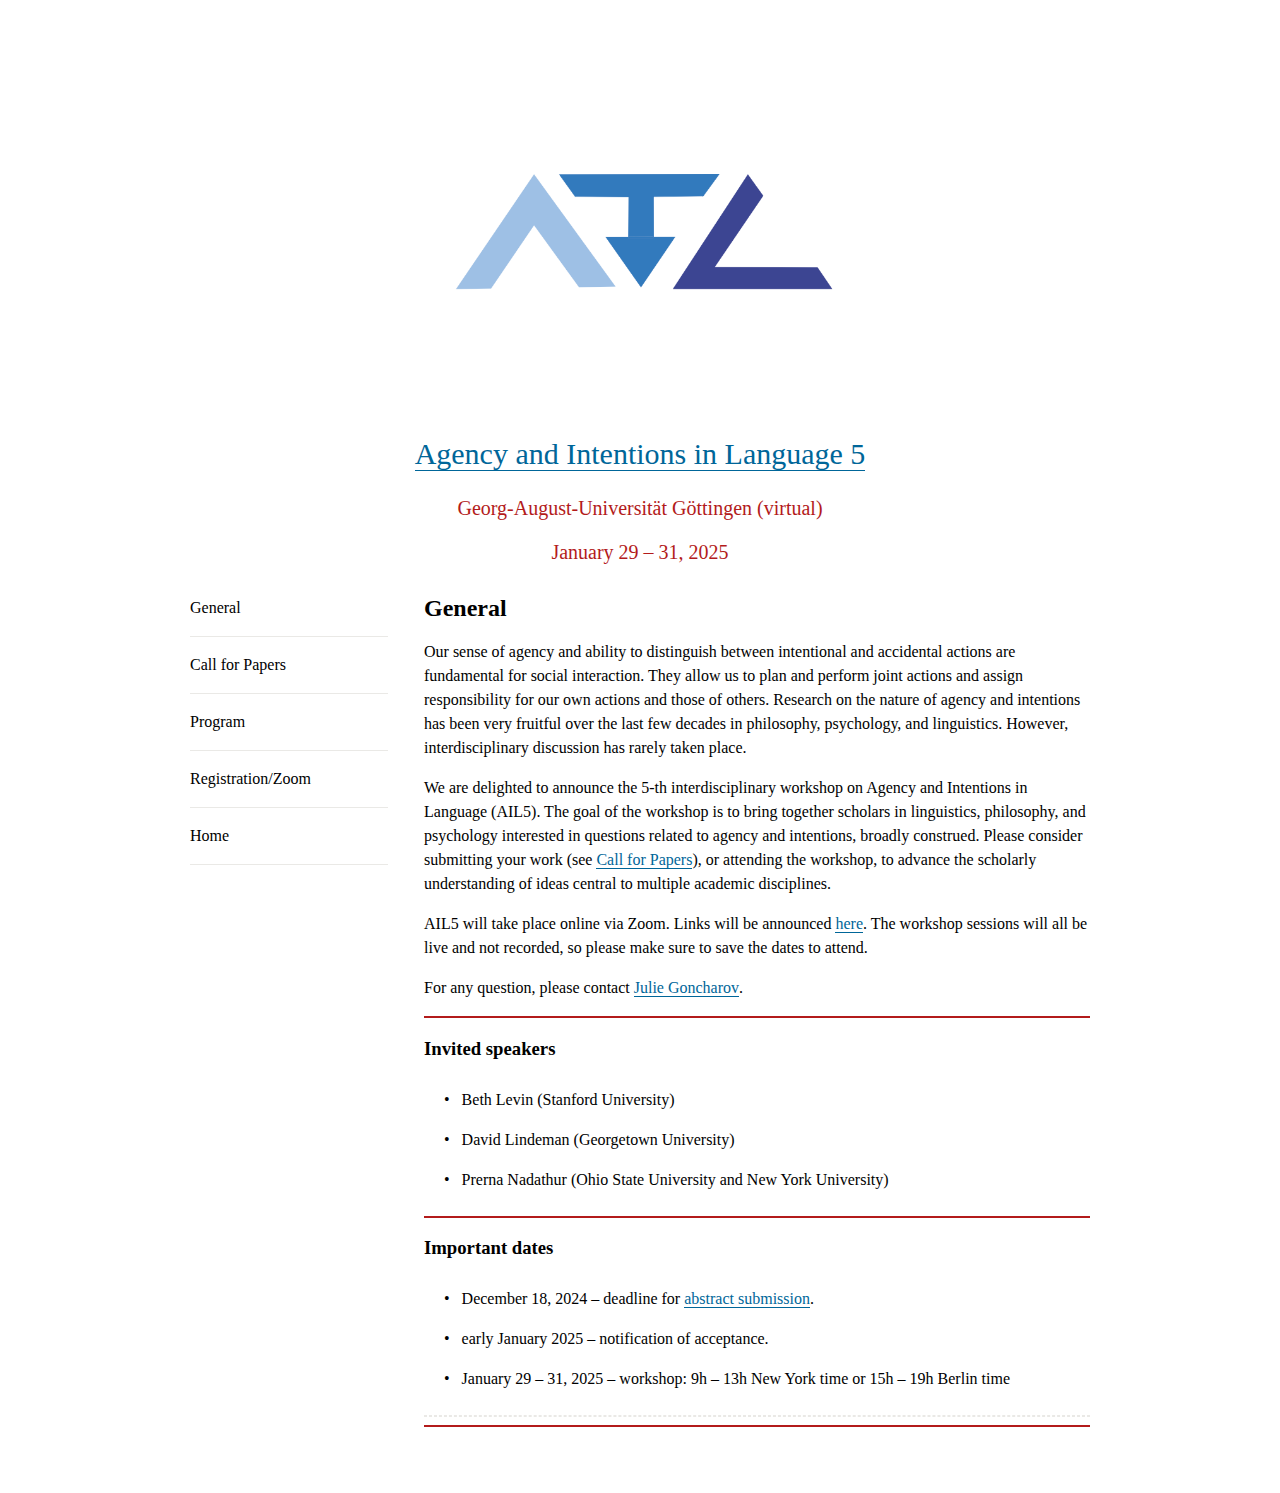
<file: index.html>
<!-- This code is adapted from the website created by Dylan Bumford and Sarah Murray for SALTs -->
<!DOCTYPE html>
<html lang="en">
<head>
  <meta name="viewport" content="width=device-width, initial-scale=1.0" charset="utf-8"/>
  <title>AIL 5 | Home</title>                                                       <!-- modify X to AIL number -->
  <meta name="description" content="Agency and Intentions in Language">
  <meta property="og:title" content="AIL 5"/>                                       <!-- modify X to AIL number -->
  <meta property="og:url" content="https://ail-workshop.github.io/"/>
  <meta property="og:description" content="AIL 5">                                  <!-- modify X to AIL number -->
  <meta property="og:image" content="ail-logo.png">
  <meta property="og:type" content="website"/>
  <link rel="stylesheet" href="ail-site.css" type="text/css" media="screen"/>
  <link href="https://fonts.googleapis.com/css?family=Lato|Open+Sans" rel="stylesheet">
</head>
  <body>
    <div class="container">
      <div class="row">
         <div id="logo-div">
           <a href="index.html" id="logo-link"><img src="ail_logos/ail_logo_blue.png" id="logo" alt="AIL5 logo"/></a> <!-- modify i) logo colour, if desired ii) X to AIL number -->
           <br>
           <div id="location-div" >
             <span id="location" >
               <a href="index.html">Agency and Intentions in Language 5</a>           <!-- modify X to AIL number -->
             </span>
             <br>
             <span id="date" class="alert">
               <p>
               Georg-August-Universität Göttingen (virtual)                                          <!-- modify -->
               </p>
               <p>
               January 29 &ndash; 31, 2025                                               <!-- modify -->
               </p>
            </span>
          </div>
        </div>
        <div class="row">
          <div id="nav" class="three columns">
            <ul>
              <li>
                <a href="index.html">General</a>
              </li>
              <li>
                <a href="call.html">Call for Papers</a>
              </li>
              <li>
                <a href="program.html">Program</a>
              </li>
              <li>
                <a href="registration.html">Registration/Zoom</a>
              </li>
		      <li>
                <a href="https://ail-workshop.github.io/index.html">Home</a>
              </li>
            </ul>
          </div>
          <div id="content" class="nine columns">            
            <h2>General</h2>
            <p>
              Our sense of agency and ability to distinguish between intentional and accidental actions are fundamental for social interaction.
              They allow us to plan and perform joint actions and assign responsibility for our own actions and those of others.
              Research on the nature of agency and intentions has been very fruitful over the last few decades in philosophy, psychology, and linguistics.
              However, interdisciplinary discussion has rarely taken place.
          	</p>
          	<p>
		      We are delighted to announce the 5-th interdisciplinary workshop on Agency and Intentions in Language (AIL5).
              The goal of the workshop is to bring together scholars in linguistics, philosophy, and psychology interested in questions related to agency and intentions, broadly construed.
              Please consider submitting your work (see <a href="call.html">Call for Papers</a>), or attending the workshop, to advance the scholarly understanding of ideas central to multiple academic disciplines.
            </p>
            <p>
              AIL5 will take place online via Zoom.
              Links will be announced <a href="registration.html">here</a>.
              The workshop sessions will all be live and not recorded, so please make sure to save the dates to attend.
            </p>
            <p>
              For any question, please contact 
              <a href="mailto:julie.goncharov@uni-goettingen.de">Julie Goncharov</a>.        
            </p>
            <hr>
            <h3>Invited speakers</h3>                                         <!-- modify section and css for emoji -->
            <ul id="speakers">
              <li>
                Beth Levin (Stanford University)
              </li>
              <li>
                David Lindeman (Georgetown University)
              </li>
              <li>
                Prerna Nadathur (Ohio State University and New York University)
              </li>
<!--              <li>
                Invited Speaker 4 (University XX)
              </li>-->
            </ul>
            <hr>
            <h3>Important dates</h3>
            <ul id="speakers">
              <li>
                December 18, 2024 &ndash; deadline for <a href="call.html">abstract submission</a>.  
              </li>
			  <li>	
                early January 2025 &ndash; notification of acceptance.
              </li>
              <li>
                January 29 &ndash; 31, 2025 &ndash; workshop: 9h &ndash; 13h New York time  or 15h &ndash; 19h Berlin time
              </li>
            </ul>
            <hr style="border-style: dashed; border-color: #eae9e6">
            <hr>
            <div class="row">
            <div class="three columns" style="text-align: center;">
            </div>
            <div class="nine columns">
            </div>
            </div>
          </div>
        </div>
      </div>
    </div>
  </body>
</html>
</file>
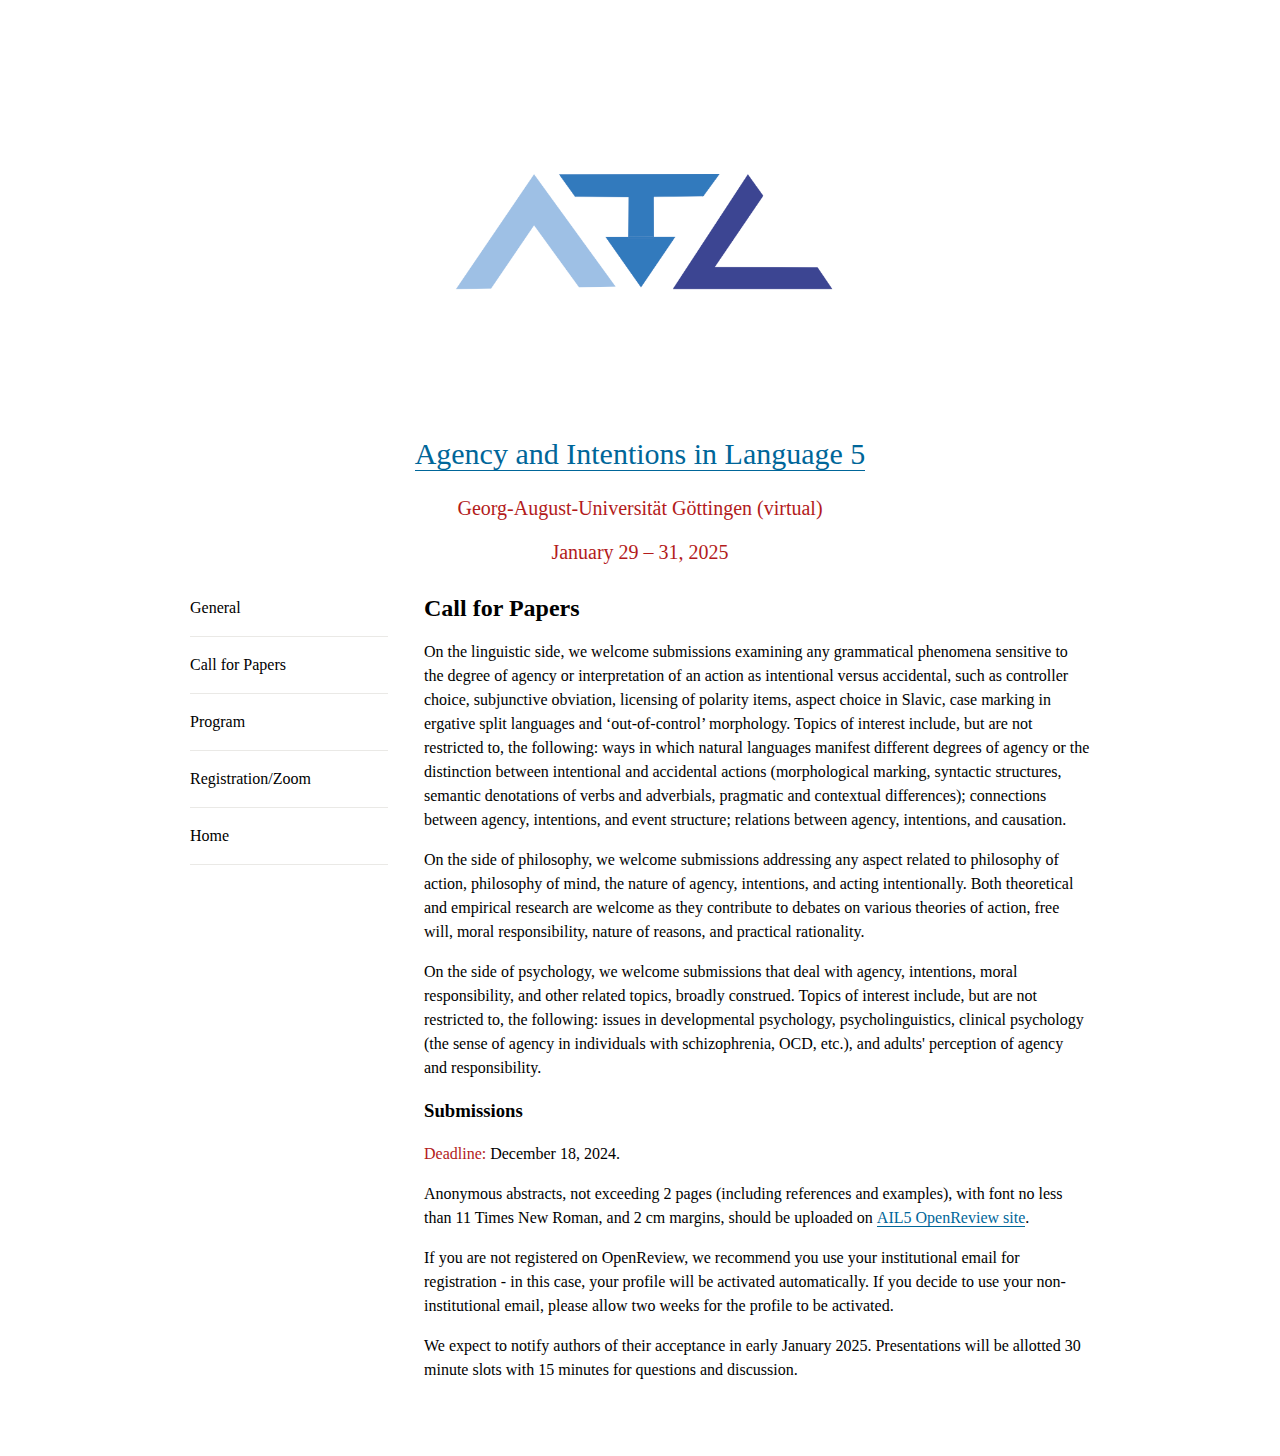
<file: call.html>
<!-- This code is adapted from the website created by Dylan Bumford and Sarah Murray for SALTs -->
<!DOCTYPE html>
<html lang="en">
<head>
  <meta name="viewport" content="width=device-width, initial-scale=1.0" charset="utf-8"/>
  <title>AIL 5 | Home</title>                                                       <!-- modify X to AIL number -->
  <meta name="description" content="Agency and Intentions in Language">
  <meta property="og:title" content="AIL 5"/>                                       <!-- modify X to AIL number -->
  <meta property="og:url" content="https://ail-workshop.github.io/"/>
  <meta property="og:description" content="AIL 5">                                  <!-- modify X to AIL number -->
  <meta property="og:image" content="ail-logo.png">
  <meta property="og:type" content="website"/>
  <link rel="stylesheet" href="ail-site.css" type="text/css" media="screen"/>
  <link href="https://fonts.googleapis.com/css?family=Lato|Open+Sans" rel="stylesheet">
</head>
  <body>
    <div class="container">
      <div class="row">
         <div id="logo-div">
           <a href="index.html" id="logo-link"><img src="ail_logos/ail_logo_blue.png" id="logo" alt="AIL5 logo"/></a> <!-- modify i) logo colour, if desired ii) X to AIL number -->
           <br>
           <div id="location-div" >
             <span id="location" >
               <a href="index.html">Agency and Intentions in Language 5</a>           <!-- modify X to AIL number -->
             </span>
             <br>
             <span id="date" class="alert">
               <p>
               Georg-August-Universität Göttingen (virtual)                                          <!-- modify -->
               </p>
               <p>
               January 29 &ndash; 31, 2025                                               <!-- modify -->
               </p>
            </span>
          </div>
        </div>
        <div class="row">
          <div id="nav" class="three columns">
            <ul>
              <li>
                <a href="index.html">General</a>
              </li>
              <li>
                <a href="call.html">Call for Papers</a>
              </li>
              <li>
                <a href="program.html">Program</a>
              </li>
              <li>
                <a href="registration.html">Registration/Zoom</a>
              </li>
		      <li>
                <a href="https://ail-workshop.github.io/index.html">Home</a>
              </li>
            </ul>
          </div>
          <div id="content" class="nine columns">
            <h2>Call for Papers</h2>
            <p>
		      On the linguistic side, we welcome submissions examining any grammatical phenomena sensitive to the degree of agency or interpretation of an action as intentional versus accidental, such as controller choice, subjunctive obviation, licensing of polarity items, aspect choice in Slavic, case marking in ergative split languages and ‘out-of-control’ morphology.
              Topics of interest include, but are not restricted to, the following: ways in which natural languages manifest different degrees of agency or the distinction between intentional and accidental actions (morphological marking, syntactic structures, semantic denotations of verbs and adverbials, pragmatic and contextual differences); connections between agency, intentions, and event structure; relations between agency, intentions, and causation.
            </p>
            <p>
              On the side of philosophy, we welcome submissions addressing any aspect related to philosophy of action, philosophy of mind, the nature of agency, intentions, and acting intentionally.
              Both theoretical and empirical research are welcome as they contribute to debates on various theories of action, free will, moral responsibility, nature of reasons, and practical rationality.
            </p>
            <p>
              On the side of psychology, we welcome submissions that deal with agency, intentions, moral responsibility, and other related topics, broadly construed.
              Topics of interest include, but are not restricted to, the following: issues in developmental psychology, psycholinguistics, clinical psychology (the sense of agency in individuals with schizophrenia, OCD, etc.), and adults' perception of agency and responsibility.
		    </p>
            <h3> Submissions </h3>
              <p>
              <b><span class="alert">Deadline:</span> December 18, 2024</b>.
              </p>
              <p>
                Anonymous abstracts, not exceeding 2 pages (including references and examples), with font no less than 11 Times New Roman, and 2 cm margins, should be uploaded on <a href="https://openreview.net/group?id=AIL/2025/Workshop">AIL5 OpenReview site</a>.
			   </p>	
			   <p>	
				If you are not registered on OpenReview, we recommend you use your institutional email for registration - in this case, your profile will be activated automatically.
				If you decide to use your non-institutional email, please allow two weeks for the profile to be activated.
			   </p>	
			   <p>	
                We expect to notify authors of their acceptance in early January 2025.
                Presentations will be allotted 30 minute slots with 15 minutes for questions and discussion.
              </p>
          </div>
        </div>
      </div>
    </div>
  </body>
</html>
</file>
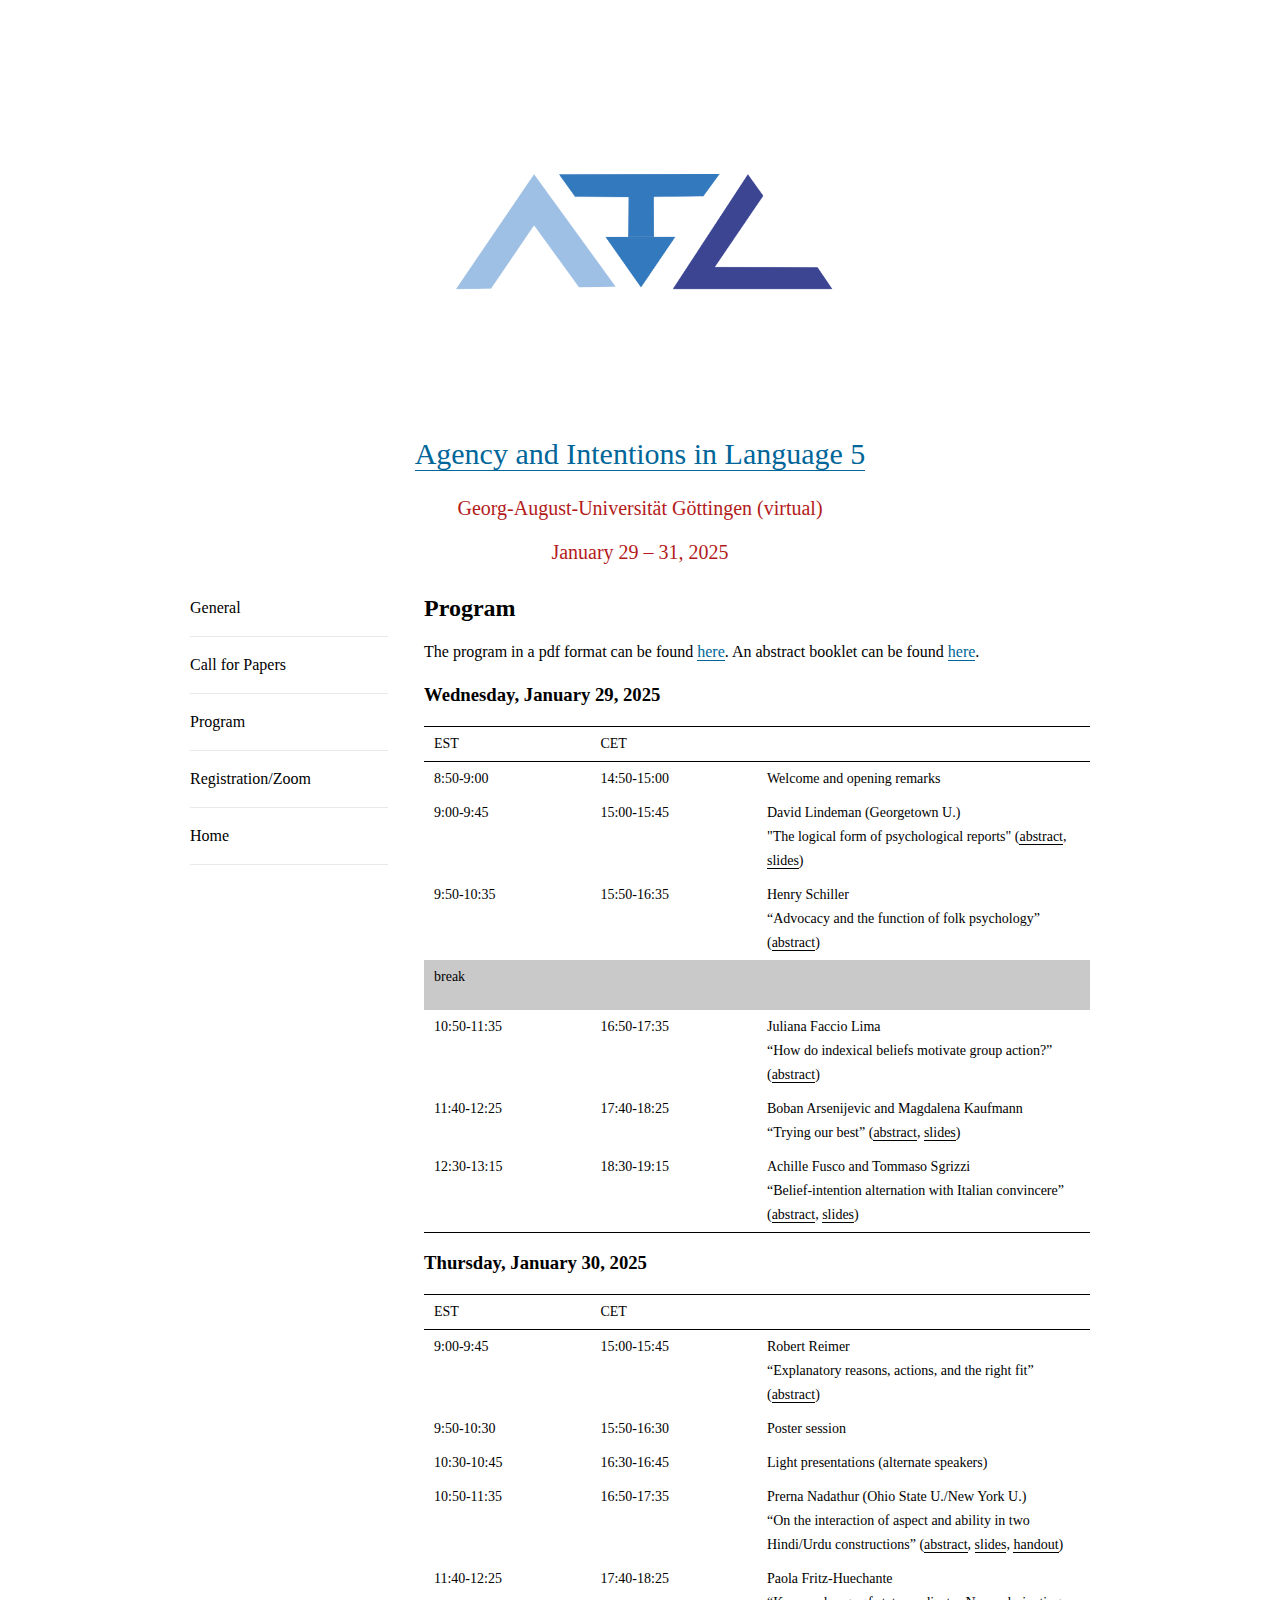
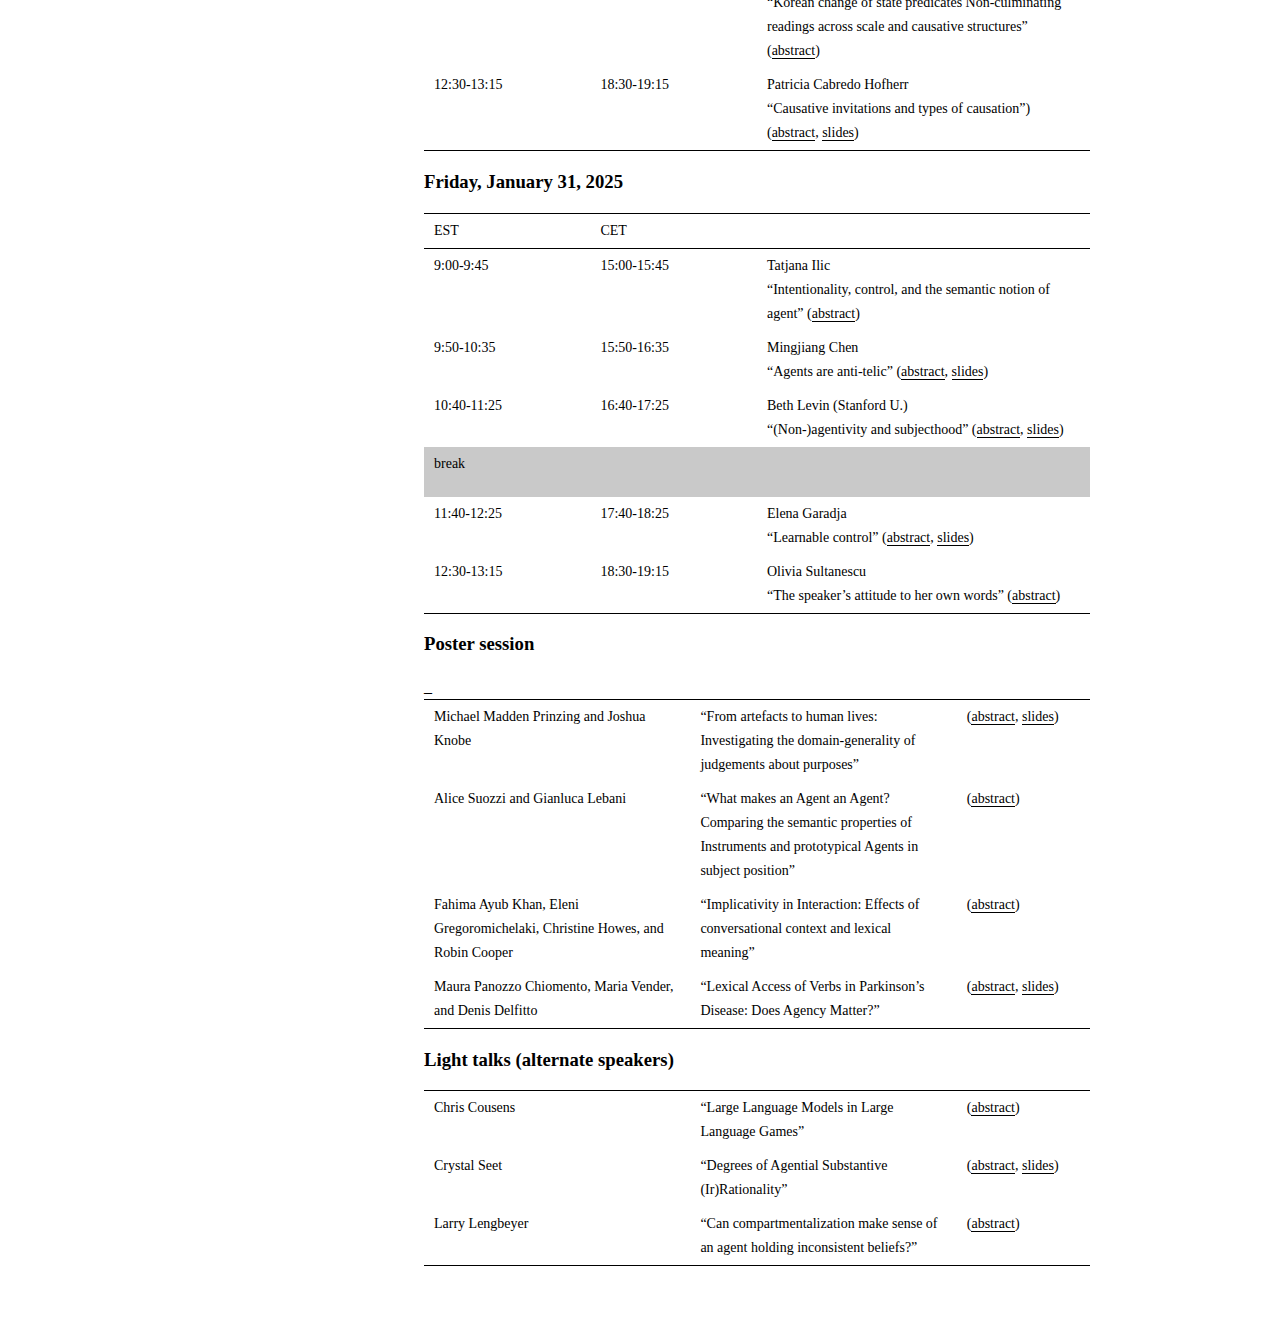
<file: program.html>
<!-- This code is adapted from the website created by Dylan Bumford and Sarah Murray for SALTs -->
<!DOCTYPE html>
<html lang="en">
<head>
  <meta name="viewport" content="width=device-width, initial-scale=1.0" charset="utf-8"/>
  <title>AIL 5 | Home</title>                                                       <!-- modify X to AIL number -->
  <meta name="description" content="Agency and Intentions in Language">
  <meta property="og:title" content="AIL 5"/>                                       <!-- modify X to AIL number -->
  <meta property="og:url" content="https://ail-workshop.github.io/"/>
  <meta property="og:description" content="AIL 5">                                  <!-- modify X to AIL number -->
  <meta property="og:image" content="ail-logo.png">
  <meta property="og:type" content="website"/>
  <link rel="stylesheet" href="ail-site.css" type="text/css" media="screen"/>
  <link href="https://fonts.googleapis.com/css?family=Lato|Open+Sans" rel="stylesheet">
</head>
  <body>
    <div class="container">
      <div class="row">
         <div id="logo-div">
           <a href="index.html" id="logo-link"><img src="ail_logos/ail_logo_blue.png" id="logo" alt="AIL5 logo"/></a> <!-- modify i) logo colour, if desired ii) X to AIL number -->
           <br>
           <div id="location-div" >
             <span id="location" >
               <a href="index.html">Agency and Intentions in Language 5</a>           <!-- modify X to AIL number -->
             </span>
             <br>
             <span id="date" class="alert">
               <p>
               Georg-August-Universität Göttingen (virtual)                                          <!-- modify -->
               </p>
               <p>
               January 29 &ndash; 31, 2025                                               <!-- modify -->
               </p>
            </span>
          </div>
        </div>
        <div class="row">
          <div id="nav" class="three columns">
            <ul>
              <li>
                <a href="index.html">General</a>
              </li>
              <li>
                <a href="call.html">Call for Papers</a>
              </li>
              <li>
                <a href="program.html">Program</a>
              </li>
              <li>
                <a href="registration.html">Registration/Zoom</a>
              </li>
		      <li>
                <a href="https://ail-workshop.github.io/index.html">Home</a>
              </li>
            </ul>
          </div>
          <div id="content" class="nine columns" >
            <h2>Program</h2>
<!--            <p>
              The program will be added soon.
            </p>
-->
            <p>
              The program in a pdf format can be found <a href="docs/AIL5_schedule.pdf">here</a>.
              An abstract booklet can be found <a href="docs/AIL5_abstract_booklet.pdf">here</a>.
            </p>
          <h3>Wednesday, January 29, 2025</h3>
            <table class="program">
              <tbody>
                <tr>
                  <td class="head">EST</td>
                  <td class="head">CET</td>
                  <td class="head"> </td>
                </tr>              
                <tr>
                  <td class="time">8:50-9:00</td>
                  <td class="time">14:50-15:00</td>
                  <td class="title" colspan="2">Welcome and opening remarks</td>
                </tr>
                <tr>
                  <td class="time"><b>9:00-9:45</b></td>
                  <td class="time"><b>15:00-15:45</b></td>
                  <td class="title" colspan="2"><b>David Lindeman (Georgetown U.) <br> 
                    "The logical form of psychological reports"</b>
					(<a href="docs/abstracts_AIL5/Lindeman.pdf">abstract</a>, 
					 <a href="docs/slides_AIL5/Lindeman_slides_AIL5.pdf">slides</a>)
		  </td>
                </tr>
                <tr>
                  <td class="time">9:50-10:35</td>
                  <td class="time">15:50-16:35</td>
                  <td class="title" colspan="2">Henry Schiller <br>
			 		“Advocacy and the function of folk psychology”
					(<a href="docs/abstracts_AIL5/Schiller.pdf">abstract</a>) 
		  </td>
                </tr>
                <tr class="poster">
                  <td class="title" colspan="4">break</td>
                </tr>
                <tr>
                  <td class="time">10:50-11:35</td>
                  <td class="time">16:50-17:35</td>
                  <td class="title" colspan="2">Juliana Faccio Lima <br>
		  			“How do indexical beliefs motivate group action?”
					(<a href="docs/abstracts_AIL5/Lima.pdf">abstract</a>) 
		  </td>
                </tr>
                <tr>
                  <td class="time">11:40-12:25</td>
                  <td class="time">17:40-18:25</td>
                  <td class="title" colspan="2">Boban Arsenijevic and Magdalena Kaufmann <br>
					“Trying our best”
					(<a href="docs/abstracts_AIL5/Arsenijevic_Kaufmann.pdf">abstract</a>, 
					 <a href="docs/slides_AIL5/Arsenijevic_Kaufmann_slides_AIL5.pdf">slides</a>)
		  </td>
                </tr>
                <tr>
                  <td class="time">12:30-13:15</td>
                  <td class="time">18:30-19:15</td>
                  <td class="title" colspan="2">Achille Fusco and Tommaso Sgrizzi <br>
					“Belief-intention alternation with Italian convincere”
					(<a href="docs/abstracts_AIL5/Fusco_Sgrizzi.pdf">abstract</a>, 
					 <a href="docs/slides_AIL5/Fusco_Sgrizzi_slides_AIL5.pdf">slides</a>)
		  </td>
                </tr>
             </tbody>
            </table>
          <h3>Thursday, January 30, 2025</h3>
            <table class="program">
              <tbody>
                <tr>
                  <td class="head">EST</td>
                  <td class="head">CET</td>
                  <td class="head"> </td>
                </tr>              
                <tr>
                  <td class="time">9:00-9:45</td>
                  <td class="time">15:00-15:45</td>
                  <td class="title" colspan="2">Robert Reimer <br>
					“Explanatory reasons, actions, and the right fit”
					(<a href="docs/abstracts_AIL5/Reimer.pdf">abstract</a>) 
		  </td>
                </tr>
                <tr>
                  <td class="time">9:50-10:30</td>
                  <td class="time">15:50-16:30</td>
                  <td class="title" colspan="2">Poster session</td>
                </tr>
                <tr>
                  <td class="time">10:30-10:45</td>
                  <td class="time">16:30-16:45</td>
                  <td class="title" colspan="2">Light presentations (alternate speakers)</td>
                </tr>
                <tr>
                  <td class="time"><b>10:50-11:35</b></td>
                  <td class="time"><b>16:50-17:35</b></td>
                  <td class="title" colspan="2"><b>Prerna Nadathur (Ohio State U./New York U.) <br>
			  		“On the interaction of aspect and ability in two Hindi/Urdu constructions”</b>
				  (<a href="docs/abstracts_AIL5/Nadathur.pdf">abstract</a>, 
					 <a href="docs/slides_AIL5/Nadathur_slides_AIL5.pdf">slides</a>,
					 <a href="docs/slides_AIL5/Nadathur_examples_AIL5.pdf">handout</a>)
		  </td>
                </tr>
                <tr>
                  <td class="time">11:40-12:25</td>
                  <td class="time">17:40-18:25</td>
                  <td class="title" colspan="2">Paola Fritz-Huechante <br>
					“Korean change of state predicates Non-culminating readings across scale and causative structures”
					(<a href="docs/abstracts_AIL5/Fritz-Huechante_Verhoeven.pdf">abstract</a>) 
		  </td>
                </tr>
                <tr>
                  <td class="time">12:30-13:15</td>
                  <td class="time">18:30-19:15</td>
                  <td class="title" colspan="2">Patricia Cabredo Hofherr <br>
			  		“Causative invitations and types of causation”)
					(<a href="docs/abstracts_AIL5/Hofherr.pdf">abstract</a>, 
					 <a href="docs/slides_AIL5/Hofherr_slides_AIL5.pdf">slides</a>)
		  </td>
                </tr>
             </tbody>
            </table> 
        <h3>Friday, January 31, 2025</h3>
            <table class="program">
              <tbody>
                 <tr>
                  <td class="head">EST</td>
                  <td class="head">CET</td>
                  <td class="head"> </td>
                </tr>              
                <tr>
                  <td class="time">9:00-9:45</td>
                  <td class="time">15:00-15:45</td>
                  <td class="title" colspan="2">Tatjana Ilic <br>
			  		“Intentionality, control, and the semantic notion of agent”
					(<a href="docs/abstracts_AIL5/Ilic.pdf">abstract</a>) 
		  </td>
                </tr>
                <tr>
                  <td class="time">9:50-10:35</td>
                  <td class="time">15:50-16:35</td>
                  <td class="title" colspan="2">Mingjiang Chen <br>
			  		“Agents are anti-telic”
					(<a href="docs/abstracts_AIL5/Chen.pdf">abstract</a>, 
					 <a href="docs/slides_AIL5/Chen_slides_AIL5.pdf">slides</a>)
		  </td>
                </tr>
                <tr">
                  <td class="time"><b>10:40-11:25</b></td>
                  <td class="time"><b>16:40-17:25</b></td>
                  <td class="title" colspan="2"><b>Beth Levin (Stanford U.) <br>
			  		“(Non-)agentivity and subjecthood”</b>
					(<a href="docs/abstracts_ail5/Levin.pdf">abstract</a>, 
					 <a href="https://web.stanford.edu/~bclevin/hnd.html">slides</a>)
		  </td>
                <tr class="poster">
                  <td class="title" colspan="4">break</td>
                </tr>
                </tr>
                 <tr>
                  <td class="time">11:40-12:25</td>
                  <td class="time">17:40-18:25</td>
                  <td class="title" colspan="2">Elena Garadja <br>
			  		“Learnable control”
					(<a href="docs/abstracts_ail5/Garadja.pdf">abstract</a>, 
					 <a href="docs/slides_ail5/Garadja_slides_AIL5.pdf">slides</a>)
		  </td>
                </tr>
                <tr>
                  <td class="time">12:30-13:15</td>
                  <td class="time">18:30-19:15</td>
                  <td class="title" colspan="2">Olivia Sultanescu <br>
			  		“The speaker’s attitude to her own words”
					(<a href="docs/abstracts_AIL5/Sultanescu.pdf">abstract</a>) 
		  </td>
                </tr>
             </tbody>
            </table> 
          <h3>Poster session</h3>
            <p>
            <table class="program">
              <tbody>
                <tr">
                  <td class="title">Michael Madden Prinzing and Joshua Knobe</td>
                  <td class="title">“From artefacts to human lives: Investigating the domain-generality of judgements about purposes”</td>
				  <td class="title">(<a href="docs/abstracts_AIL5/Prinzing_Knobe.pdf">abstract</a>, 
					 <a href="docs/slides_AIL5/Prinzing_Knobe_slides_AIL5.pdf">slides</a>)</td>
                </tr> 
                <tr>
                  <td class="title">Alice Suozzi and Gianluca Lebani</td>
                  <td class="title">“What makes an Agent an Agent? Comparing the semantic properties of Instruments and prototypical Agents in subject position”</td>
				  <td class="title">(<a href="docs/abstracts_AIL5/Suozzi_Lebani.pdf">abstract</a>)</td>
                </tr> 
                <tr>
                  <td class="title">Fahima Ayub Khan, Eleni Gregoromichelaki, Christine Howes, and Robin Cooper</td>
                  <td class="title">“Implicativity in Interaction: Effects of conversational context and lexical meaning”</td>
				  <td class="title">(<a href="docs/abstracts_AIL5/Khan_etal.pdf">abstract</a>)</td>
                </tr> 
                <tr>
                  <td class="title">Maura Panozzo Chiomento, Maria Vender, and Denis Delfitto</td>
 _                <td class="title">“Lexical Access of Verbs in Parkinson’s Disease: Does Agency Matter?”</td>
				  <td class="title">(<a href="docs/abstracts_AIL5/Chiomento_Vender_Delfitto.pdf">abstract</a>, 
					 <a href="docs/slides_AIL5/Chiomento_Vender_Delfitto_slides_AIL5.pdf">slides</a>)</td>
                </tr> 
	      </tbody>
	    </table>
          </p>
          <h3>Light talks (alternate speakers)</h3>
            <p>
            <table class="program">
              <tbody>
                <tr>
                  <td class="title">Chris Cousens</td>
                  <td class="title">“Large Language Models in Large Language Games”</td>
				  <td class="title">(<a href="docs/abstracts_AIL5/Cousens.pdf">abstract</a>) </td>
                </tr> 
                <tr>
                  <td class="title">Crystal Seet</td>
                  <td class="title">“Degrees of Agential Substantive (Ir)Rationality”</td>
				  <td class="title">(<a href="docs/abstracts_AIL5/Seet.pdf">abstract</a>, 
					 <a href="docs/slides_AIL5/Seet_slides_AIL5.pdf">slides</a>)</td>
                </tr> 
                <tr>
                  <td class="title">Larry Lengbeyer</td>
                  <td class="title">“Can compartmentalization make sense of an agent holding inconsistent beliefs?”</td>
				  <td class="title">(<a href="docs/abstracts_AIL5/Lengbeyer.pdf">abstract</a>) </td> 
                </tr> 
	      </tbody>
	    </table>
          </p>
<!-- UNCOMMENT HERE -->
          </div>
        </div>
      </div>
    </div>
  </body>
</html>
</file>
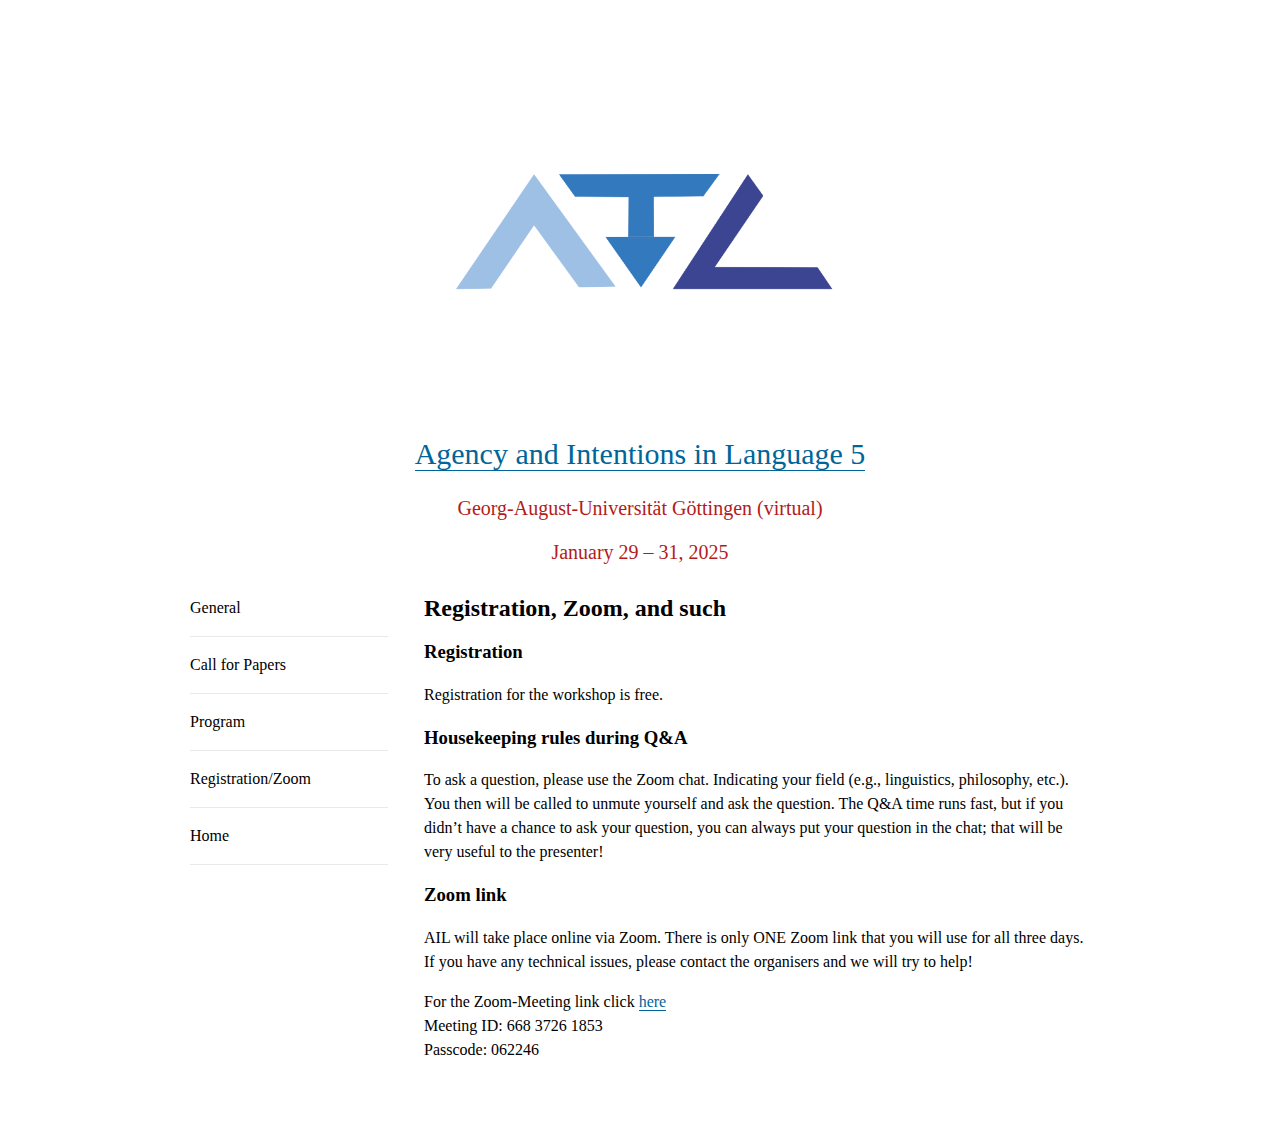
<file: registration.html>
<!-- This code is adapted from the website created by Dylan Bumford and Sarah Murray for SALTs -->
<!DOCTYPE html>
<html lang="en">
<head>
  <meta name="viewport" content="width=device-width, initial-scale=1.0" charset="utf-8"/>
  <title>AIL 5 | Home</title>                                                       <!-- modify X to AIL number -->
  <meta name="description" content="Agency and Intentions in Language">
  <meta property="og:title" content="AIL 5"/>                                       <!-- modify X to AIL number -->
  <meta property="og:url" content="https://ail-workshop.github.io/"/>
  <meta property="og:description" content="AIL 5">                                  <!-- modify X to AIL number -->
  <meta property="og:image" content="ail-logo.png">
  <meta property="og:type" content="website"/>
  <link rel="stylesheet" href="ail-site.css" type="text/css" media="screen"/>
  <link href="https://fonts.googleapis.com/css?family=Lato|Open+Sans" rel="stylesheet">
</head>
  <body>
    <div class="container">
      <div class="row">
         <div id="logo-div">
           <a href="index.html" id="logo-link"><img src="ail_logos/ail_logo_blue.png" id="logo" alt="AIL5 logo"/></a> <!-- modify i) logo colour, if desired ii) X to AIL number -->
           <br>
           <div id="location-div" >
             <span id="location" >
               <a href="index.html">Agency and Intentions in Language 5</a>           <!-- modify X to AIL number -->
             </span>
             <br>
             <span id="date" class="alert">
               <p>
               Georg-August-Universität Göttingen (virtual)                                          <!-- modify -->
               </p>
               <p>
               January 29 &ndash; 31, 2025                                               <!-- modify -->
               </p>
            </span>
          </div>
        </div>
        <div class="row">
          <div id="nav" class="three columns">
            <ul>
              <li>
                <a href="index.html">General</a>
              </li>
              <li>
                <a href="call.html">Call for Papers</a>
              </li>
              <li>
                <a href="program.html">Program</a>
              </li>
              <li>
                <a href="registration.html">Registration/Zoom</a>
              </li>
		      <li>
                <a href="https://ail-workshop.github.io/index.html">Home</a>
              </li>
            </ul>
          </div>
          <div id="content" class="nine columns" >
            <h2>Registration, Zoom, and such</h2>
            <h3>Registration</h3>
            <p>
	           Registration for the workshop is free.
            </p>
          <h3>Housekeeping rules during Q&A</h3>
            <p>
              To ask a question, please use the Zoom chat. Indicating your field (e.g., linguistics, philosophy, etc.). You then will be called to unmute yourself and ask the question. The Q&A time runs fast, but if you didn’t have a chance to ask your question, you can always put your question in the chat; that will be very useful to the presenter!
            </p>
            <h3>Zoom link</h3>
            <p>
              AIL will take place online via Zoom. There is only ONE Zoom link that you will use for all three days. If you have any technical issues, please contact the organisers and we will try to help!
            </p>
            <p>
<!--			Zoom links will be added here closer to the dates of the workshop.-->
              <b>For the Zoom-Meeting link click
              <a href="https://uni-goettingen.zoom-x.de/j/66837261853?pwd=9X6bl0QzYGd2bbaM1Z7aRbJXuNfGPs.1">here</a></b><br>
			  Meeting ID: 668 3726 1853 <br>
			  Passcode: 062246
            </p>
          </div>
        </div>
      </div>
    </div>
  </body>
</html>
</file>
<file: ail-site.css>
/* Cornell's colors are #B31B1B (red), #222222 (dark grey), and #F7F7F7 (light grey) with accent colors #006699 (blue) or #4B7B2B (green) (https://brand.cornell.edu/design-center/colors/)
–––––––––––––––––––––––––––––––––––––––––––––––––– */

@font-face {
    font-family: 'Avenir Book';
    src: url('fonts/Avenir-Book.eot');
    src: url('fonts/Avenir-Book.eot?#iefix') format('embedded-opentype'),
    url('fonts/Avenir-Book.woff') format('woff'),
    url('fonts/Avenir-Book.ttf') format('truetype');
    font-weight: normal;
    font-style: normal;
}

/* General styling
–––––––––––––––––––––––––––––––––––––––––––––––––– */

html {
    padding-bottom: 50px;
}

body {
    margin: 8px 0px;
    width: 100%;
    font-family: 'Avenir'; 
    /* font-family: 'Lato', sans-serif; */
    /*  font-family: 'Open Sans', sans-serif; */
    font-style: normal;
    font-size: 14px;
    font-weight: 300;
    line-height: 1.5em;
}

a {
    font-weight: 400;
    color: #006699;
    text-decoration: none;
    border-bottom: 1px solid;
}

a:hover {
    color: #B31B1B;
}

table.reg tr {
    text-align: center;
}

table.reg th {
    color: #B31B1B;
}

table.reg {
    width: 100%;
    margin: 0 auto;
}

hr {
    border-style: solid;
    border-color: #B31B1B;
    border-width: 0.5px;
}

.alert {
    color: #B31B1B;
}

img.resize {
  max-width:120%;
  max-height:120%;
}

/* Header
–––––––––––––––––––––––––––––––––––––––––––––––––– */

#logo-div {
    width: 100%;
    margin: 2em auto;
    margin-bottom: 1em;
}

#logo {
    width: 100%;
    min-height: 112px;
}

#logo-link {
    border-bottom: none;
}

#location-div {
    width: 100%;
    text-align: center;
    margin-top: 6px;
    font-style: normal;
}

#location {
    font-size: 17px;
    font-weight: 500;
    line-height: 1.5em;
}

#date {
    font-size: 12px;
    font-weight: 500;
}


/* Main content
–––––––––––––––––––––––––––––––––––––––––––––––––– */

#content ul {
    padding-left: 1.25em;
}

#speakers {
    /* padding-left: 18px; */
    padding-left: 0px;
    line-height: 2.5em;
    list-style-type: none;
}

#speakers li:nth-child(even):before {
    margin-right: 0.5em;
    /* content: "\1F3C4\200D\2640\FE0F"; U+1F3DE?*/
    content: "\2022"
}

#speakers li:nth-child(odd):before {
    margin-right: 0.5em;
    /* content: "\1F3C4\200D\2642\FE0F"; 1F308? 1F48B? */
    content: "\2022"; 
}

/* Navigation menu
–––––––––––––––––––––––––––––––––––––––––––––––––– */

#nav {
    text-align: center;
}

#nav ul {
    list-style-type: none;
    margin: 0em;
    padding: 0em;
}

#nav ul > :first-child {
    border-top: 1px solid #eae9e6;
}

#nav ul li {
    padding: 0.5em 0em;
    border-bottom: 1px solid #eae9e6;
}

#nav a {
    color: black;
    border-bottom: none;
}

#nav a.current {
    color: #006699;
}

#lsa-logo {
    width: 50%;
    margin: 1em 0em;
}

#reg-button {
	display: inline-block;
  padding: 0.75em 1em;
	border-radius: 5pt;
  background-color: #006699;
	color: #fff;
	font-weight: 700;
}

#reg-button:hover {
	opacity: 0.85;
  color: #fff;
}

#reg-button:active {
	box-shadow: inset 0 3px 4px hsla(0, 0%, 0%, 0.2);
}


/* Media queries
–––––––––––––––––––––––––––––––––––––––––––––––––– */

@media (min-width: 375px) {
    body {
        font-size: 16px;
    }
    #location {
        font-size: 20px;
    }
    #date {
        font-size: 16px;
    }
}

@media (min-width: 550px) {
    #logo {
        min-height: 159px;
    }
    #logo-div {
        width: 500px;
        margin-bottom: 2em;
    }
    #location-div {
        width: 500px;
    }
    #location {
        font-size: 30px;
    }
    #date {
        font-size: 20px;
    }
    #content > :first-child {
        margin-top: 0em;
        padding-top: 0em;
    }
    #nav {
        text-align: left;
    }
    #nav ul li {
        padding: 1em 0em;
    }
    #nav ul > :first-child {
        margin-top: 0em;
        padding-top: 0em;
        border-top: none;
    }
    table.reg {
        width: 75%;
    }
    #lsa-logo {
        width: 90%;
    }
}

/* Grid
–––––––––––––––––––––––––––––––––––––––––––––––––– */
.container {
  position: relative;
  width: 100%;
  max-width: 900px;
  margin: 0 auto;
  padding: 0 20px;
  box-sizing: border-box; }
.column,
.columns {
  width: 100%;
  float: left;
  box-sizing: border-box; }

/* For devices larger than 400px */
@media (min-width: 400px) {
  .container {
    width: 85%;
    padding: 0; }
}

/* For devices larger than 550px */
@media (min-width: 550px) {
  .container {
    width: 80%; }
  .column,
  .columns {
    margin-left: 4%; }
  .column:first-child,
  .columns:first-child {
    margin-left: 0; }

  .one.column,
  .one.columns                    { width: 4.66666666667%; }
  .two.columns                    { width: 13.3333333333%; }
  .three.columns                  { width: 22%;            }
  .four.columns                   { width: 30.6666666667%; }
  .five.columns                   { width: 39.3333333333%; }
  .six.columns                    { width: 48%;            }
  .seven.columns                  { width: 56.6666666667%; }
  .eight.columns                  { width: 65.3333333333%; }
  .nine.columns                   { width: 74.0%;          }
  .ten.columns                    { width: 82.6666666667%; }
  .eleven.columns                 { width: 91.3333333333%; }
  .twelve.columns                 { width: 100%; margin-left: 0; }

  .one-third.column               { width: 30.6666666667%; }
  .two-thirds.column              { width: 65.3333333333%; }

  .one-half.column                { width: 48%; }

  /* Offsets */
  .offset-by-one.column,
  .offset-by-one.columns          { margin-left: 8.66666666667%; }
  .offset-by-two.column,
  .offset-by-two.columns          { margin-left: 17.3333333333%; }
  .offset-by-three.column,
  .offset-by-three.columns        { margin-left: 26%;            }
  .offset-by-four.column,
  .offset-by-four.columns         { margin-left: 34.6666666667%; }
  .offset-by-five.column,
  .offset-by-five.columns         { margin-left: 43.3333333333%; }
  .offset-by-six.column,
  .offset-by-six.columns          { margin-left: 52%;            }
  .offset-by-seven.column,
  .offset-by-seven.columns        { margin-left: 60.6666666667%; }
  .offset-by-eight.column,
  .offset-by-eight.columns        { margin-left: 69.3333333333%; }
  .offset-by-nine.column,
  .offset-by-nine.columns         { margin-left: 78.0%;          }
  .offset-by-ten.column,
  .offset-by-ten.columns          { margin-left: 86.6666666667%; }
  .offset-by-eleven.column,
  .offset-by-eleven.columns       { margin-left: 95.3333333333%; }

  .offset-by-one-third.column,
  .offset-by-one-third.columns    { margin-left: 34.6666666667%; }
  .offset-by-two-thirds.column,
  .offset-by-two-thirds.columns   { margin-left: 69.3333333333%; }

  .offset-by-one-half.column,
  .offset-by-one-half.columns     { margin-left: 52%; }

}

.container:after,
.row:after {
    content: "";
    display: table;
    clear: both; }

table.announce {
    border-collapse:separate;
    border-spacing:0 15px;
}

table.announce td {
    padding: 0px 0px;
    margin: 0px;
    vertical-align: top;
}

table.announce tr {
    margin-bottom: 10px;
}

table.announce td.time {
    width: 70px;
    color: #cac9c8;
}

/* Potential program schedule formatting
–––––––––––––––––––––––––––––––––––––––––––––––––– */
span.titledate {padding-left:20px}
ol.pastsalts {counter-reset:item 1989}
ol.pastsalts li { display: block; }
ol.pastsalts li:before {content: counter(item) ": "; counter-increment: item }


table.program {
    /*border-collapse: collapse;
    border: 2px solid white;*/
    /* border-spacing: 2px; */
    border-top: thin solid;
    border-bottom: thin solid;
    border-spacing: 0px 0px;
    font-size: 14px;
}

table.program td {
    padding: 5px 10px;
    margin: 0px;
    vertical-align: top;
 /*   border: 2px solid white; */
}

td.time {
    width: 20%;
}

td.authors {
    width: 40%;
}

td.title {
    width: 40%;
}

td.head {
    border-bottom: thin solid;
}

tr.admin {
    /* background-color: #C6C6C6; */
}

tr.break, tr.talk {
    height: 50px;
}

tr.lunch {
    height: 70px;
}

tr.party {
    height: 100px;
}

tr.break, tr.breakShort, tr.lunch, tr.party {
    /* background-color: #B2B2B2; */
}

tr.break td, tr.lunch td, tr.party td, tr.breakShort {
    border-top: 10px solid white;
    /* border-top: 10px solid #B31B1B; */
    /* border-bottom: 10px solid #B31B1B; */
}
tr.talk, tr.talkChairinfo {
    /* background-color: #C7D1C5; */
    background-color: #0066992e;
}

/* tr.talk td:first-child, tr.talkChairinfo td:first-child { */
/*     border-left: 10px solid #B31B1B; */
/* } */
/* tr.talk td:last-child, tr.talkChairinfo td:last-child { */
/*     border-right: 10px solid #B31B1B; */
/* } */
/* tr.talkChairinfo td { */
/*     border-top: 10px solid #B31B1B; */
/* } */

tr.postertalk, tr.poster {
    height: 50px;
}

tr.posterChairinfo, tr.postertalk, tr.poster {
    background-color: #C9C9C9;
}

tr.invited {
    height: 70px;
}

tr.invited, tr.invitedChairinfo {
    /* background-color: #B6B1A9; */
    background-color: #B31B1B85;
}

tr.talkChairinfo, tr.invitedChairinfo, tr.posterChairinfo {
    text-align: center;
    font-weight: bold;
}

tr.talkChairinfo td, tr.invitedChairinfo td, tr.posterChairinfo td {
    border-top: 10px solid white;
}

tr.posterInfoLightTwo, tr.posterInfoLightOne {
    background-color: #C9C9C9;
    /* background-color: #8FBAC8; */
    /* border-spacing: 0px; */
    /* display: none; */
}

tr.posterInfoLightTwo td, tr.posterInfoLightOne td {
    border-style: none;
}

/* tr.postertalk td { */
/*     border-bottom: 2px solid white; */
/* } */

#friday, #saturday, #sunday, #alts, #monday, #tuesday, #wednesday, #thursday, #poster1, #poster2 {
    margin-top: 40px;
    padding-top: 20px;
    /* border-bottom: 3px solid #B31B1B; */
    border-top: 3px solid #B31B1B;
}

.program a {
    color: #000;
    /* border-bottom-style: dotted; */
    /* font-weight: 500; */
    line-height: 1.5em;
}

span.materials a {
    color: #006699;
}
/* .program a:focus, .program a:hover {color:#820000; background-image:none} */

tr.hidden {
    display: none;
}

#lightTwoPosterArr, #lightOnePosterarr {
    width: 12px;
    display: inline-block;
}
#lightTwoPosterArr.collapsed:before, #lightOnePosterArr.collapsed:before {content: '▸ '; }
#lightTwoPosterArr:not(.collapsed):before, #lightOnePosterArr:not(.collapsed):before {content: '▾ '; }
</file>
